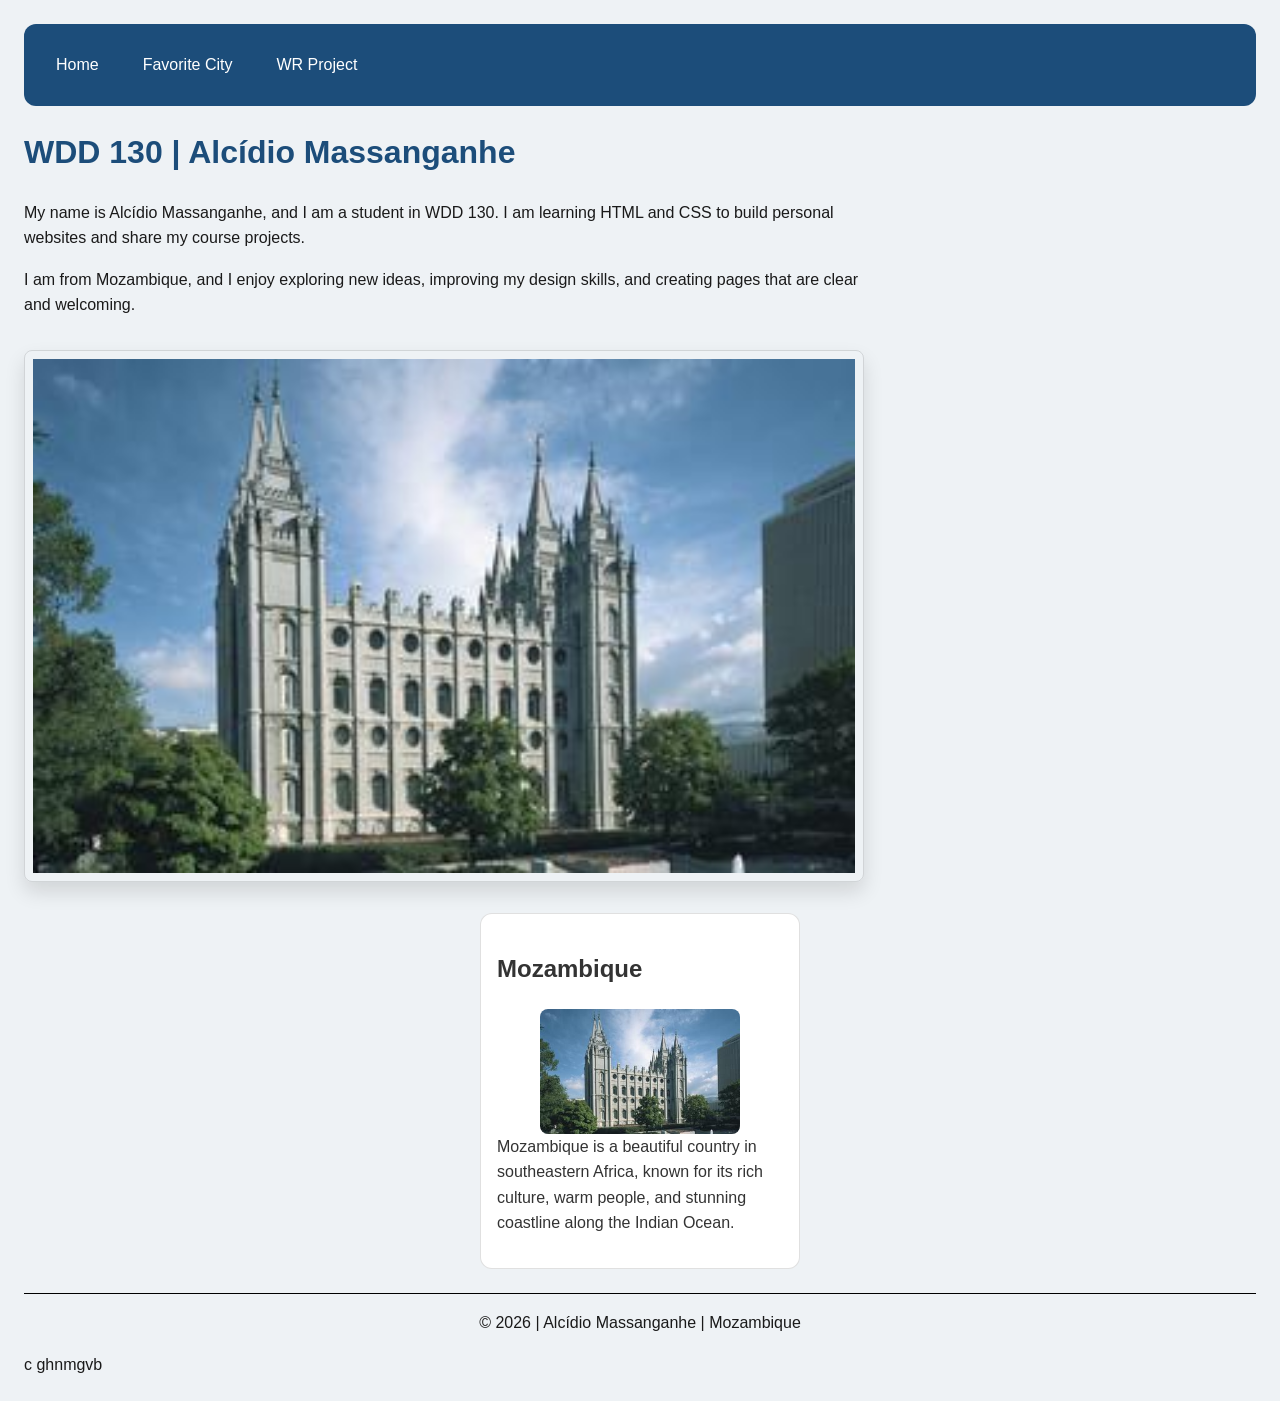
<file: index.html>
<!DOCTYPE html>
<html lang="en">

<head>
    <meta charset="UTF-8">
    <meta name="viewport" content="width=device-width, initial-scale=1.0">
    <title>WDD 130 | Alcídio Massanganhe</title>

    <meta name="description"
      content="WDD 130 personal homepage for Alcídio Massanganhe, a student from Mozambique learning web development.">
    <meta name="author" content="Alcídio Massanganhe">

    <link rel="stylesheet" href="styles/styles.css">
</head>

<body>

    <header>
        <nav>
            <a href="index.html">Home</a>
            <a href="week01/favorite_city.html">Favorite City</a>
            <a href="wwr/">WR Project</a>
        </nav>
    </header>

    <main>
        <h1>WDD 130 | Alcídio Massanganhe</h1>
        <p>My name is Alcídio Massanganhe, and I am a student in WDD 130. I am learning HTML and CSS
            to build personal websites and share my course projects.</p>
        <p>I am from Mozambique, and I enjoy exploring new ideas, improving my design skills, and
            creating pages that are clear and welcoming.</p>
        <img src="images/profile/profile.jpg" alt="Portrait of Alcídio Massanganhe" width="400"
          height="auto">
    </main>

    <aside>
        <h2>Mozambique</h2>
        <img src="images/salt-lake-temple.jpg"
          alt="A temple image used as a placeholder for the page">
        <p>Mozambique is a beautiful country in southeastern Africa, known for its rich culture,
            warm people, and stunning coastline along the Indian Ocean.</p>
    </aside>

    <footer>
        <p>&copy; 2026 | Alcídio Massanganhe | Mozambique</p>
    </footer>

</body>

</html>

c ghnmgvb
</file>
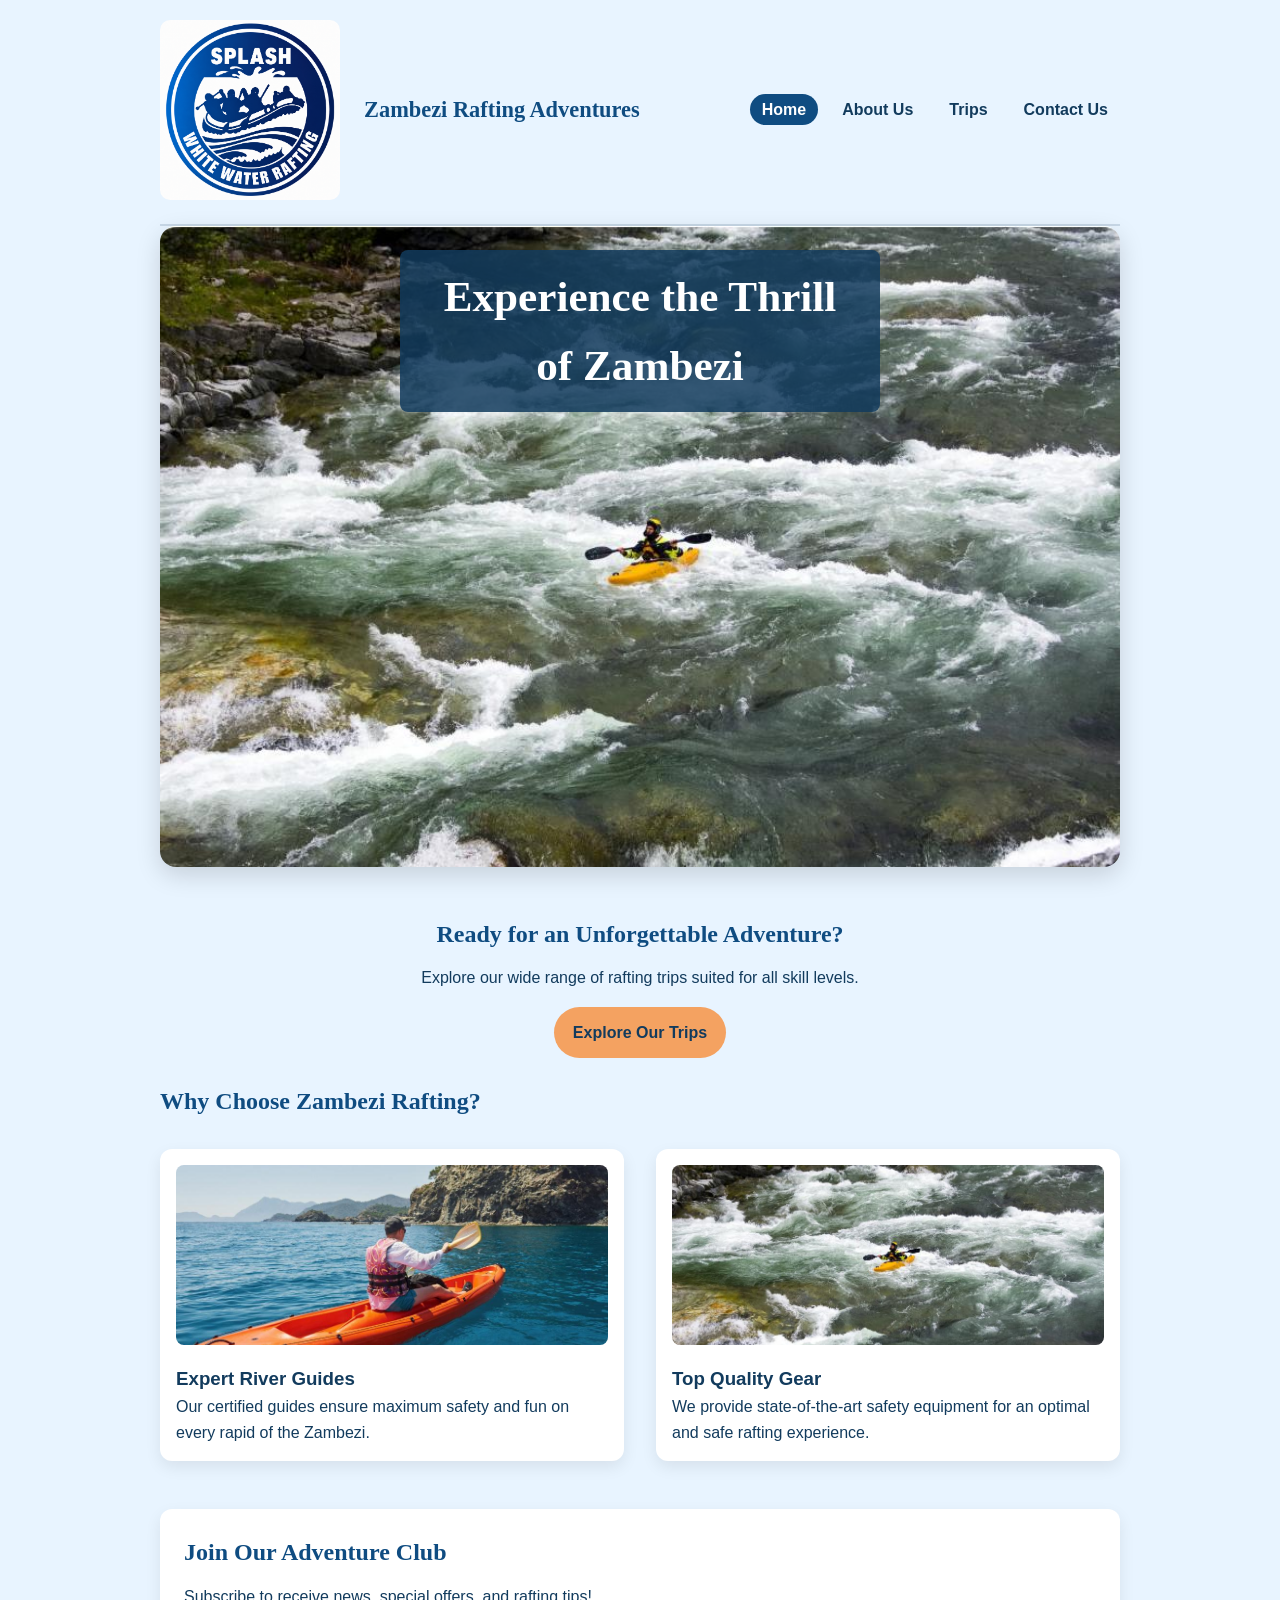
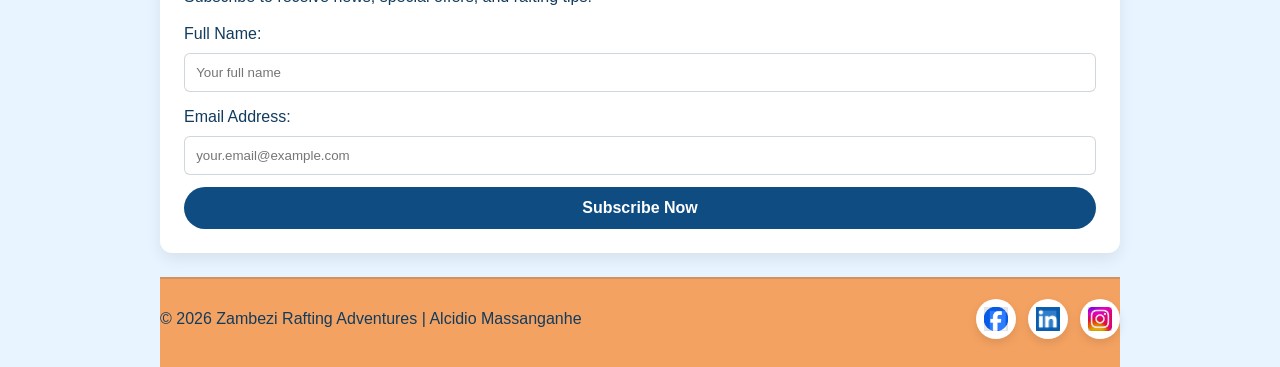
<file: wwr/index.html>
<!DOCTYPE html>
<html lang="en">
<head>
    <meta charset="UTF-8">
    <meta name="viewport" content="width=device-width, initial-scale=1.0">
    <title>Home | Zambezi Rafting Adventures</title>
    <meta name="description" content="Welcome to Zambezi Rafting Adventures. Experience white water rafting on the Zambezi River with expert guides and thrill-seeking trips.">
    <meta name="author" content="Alcidio Massanganhe">
    <link rel="stylesheet" href="styles/rafting.css">
</head>
<body>
    <header class="site-header">
        <img src="images/log.png" alt="Zambezi Rafting Adventures logo">
        <div class="site-title">Zambezi Rafting Adventures</div>
        <nav>
            <ul class="navigation">
                <li><a href="index.html" class="active">Home</a></li>
                <li><a href="about.html">About Us</a></li>
                <li><a href="Trips.html">Trips</a></li>
                <li><a href="contact.html">Contact Us</a></li>
            </ul>
        </nav>
    </header>

    <main>
        <!-- 1. Hero Section -->
        <div class="hero">
            <img src="images/hero-bg.jpg" alt="Rafting adventure on the Zambezi River">
            <h1 class="hero-title">Experience the Thrill of Zambezi</h1>
        </div>

        <!-- 2. Call to Action (CTA) -->
        <section class="home-cta">
            <h2>Ready for an Unforgettable Adventure?</h2>
            <p>Explore our wide range of rafting trips suited for all skill levels.</p>
            <a href="Trips.html" class="cta-button">Explore Our Trips</a>
        </section>

        <!-- 3. Grid Content (Propósito e Ofertas) -->
        <section class="home-grid">
            <h2>Why Choose Zambezi Rafting?</h2>
            <div class="grid-container">
                <article>
                    <img src="images/happy-client.jpg" alt="Expert guides leading rafting team">
                    <h3>Expert River Guides</h3>
                    <p>Our certified guides ensure maximum safety and fun on every rapid of the Zambezi.</p>
                </article>
                <article>
                    <img src="images/hero-bg.jpg" alt="Safety gear and raft preparation">
                    <h3>Top Quality Gear</h3>
                    <p>We provide state-of-the-art safety equipment for an optimal and safe rafting experience.</p>
                </article>
            </div>
        </section>

        <!-- 4. Newsletter Signup Form -->
        <section class="newsletter">
            <h2>Join Our Adventure Club</h2>
            <p>Subscribe to receive news, special offers, and rafting tips!</p>
            <form action="#" method="post">
                <div class="form-group">
                    <label for="fname">Full Name:</label>
                    <input type="text" id="fname" name="fname" required placeholder="Your full name">
                </div>
                <div class="form-group">
                    <label for="email">Email Address:</label>
                    <input type="email" id="email" name="email" required placeholder="your.email@example.com">
                </div>
                <button type="submit" class="submit-btn">Subscribe Now</button>
            </form>
        </section>
    </main>

    <footer>
        <p>&copy; 2026 Zambezi Rafting Adventures | Alcidio Massanganhe</p>
        <nav class="socialmedia">
            <a href="https://facebook.com" target="_blank">
                <img src="images/facebook.png" alt="Facebook Icon">
            </a>
            <a href="https://linkedin.com" target="_blank">
                <img src="images/linkedin.png" alt="LinkedIn Icon">
            </a>
            <a href="https://instagram.com" target="_blank">
                <img src="images/instagram.png" alt="Instagram Icon">
            </a>
        </nav>
    </footer>
</body>
</html>
</file>
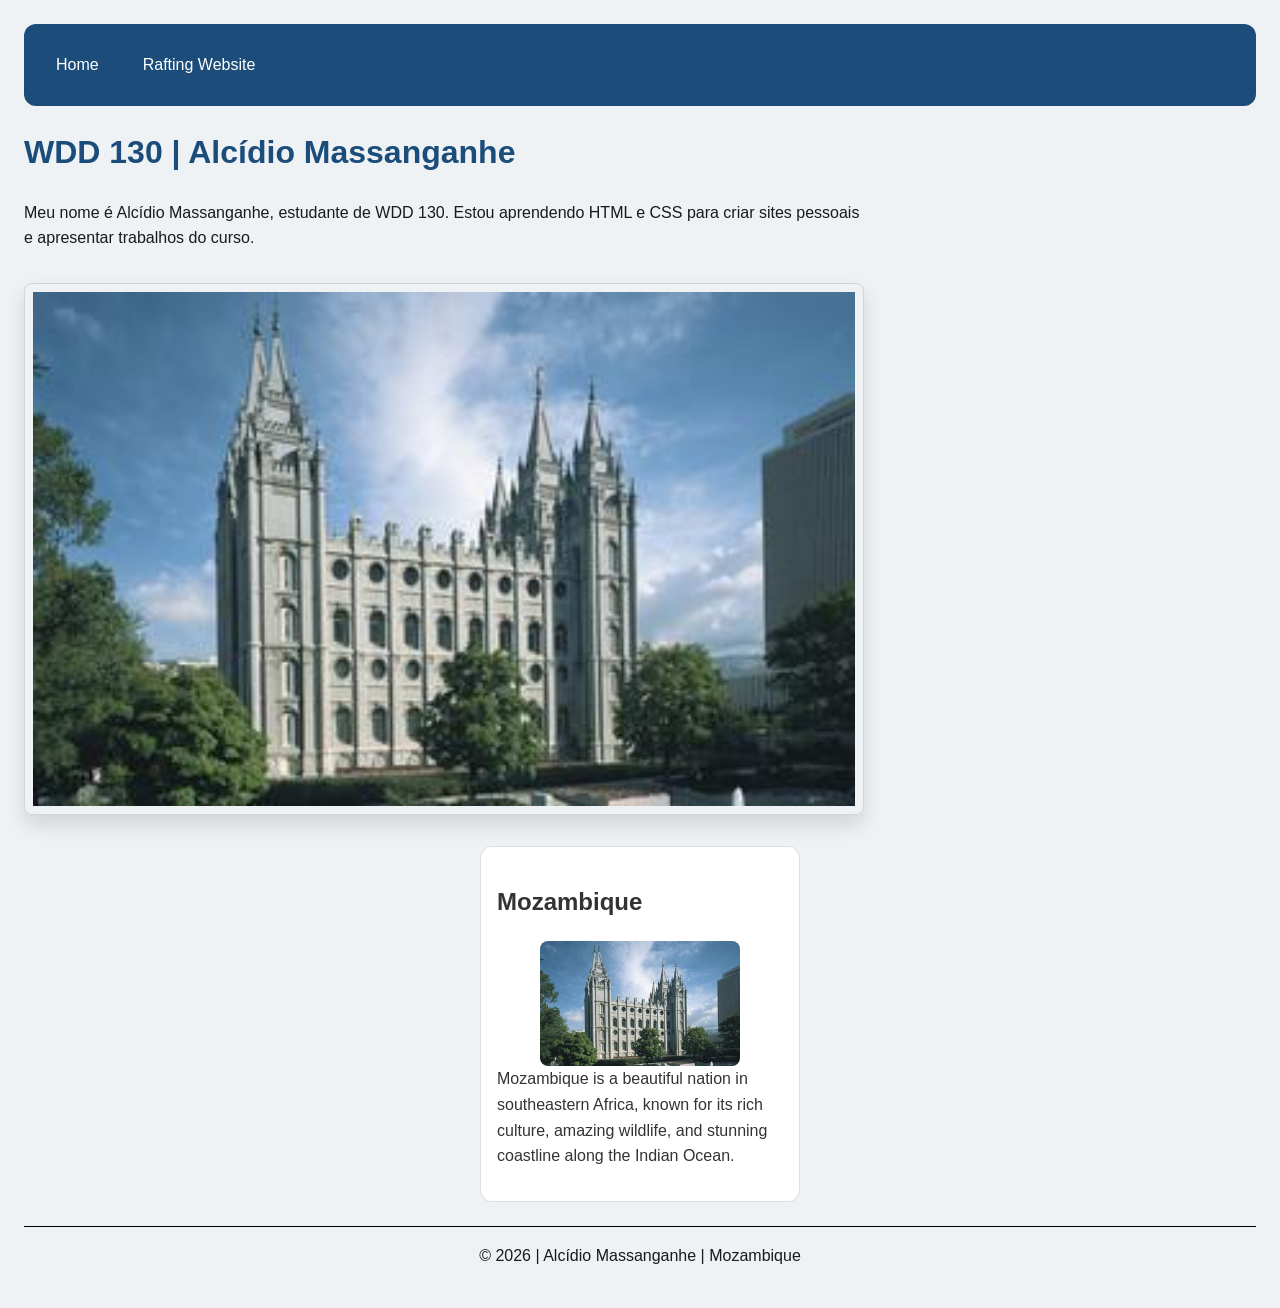
<file: deployed_index.html>
﻿<!DOCTYPE html>
<html lang="en">
<head>
    <meta charset="UTF-8">
    <meta name="viewport" content="width=device-width, initial-scale=1.0">
    <title>WDD 130 | Personal Homepage</title>
    
    <meta name="description" content="WDD 130 personal homepage for Alcídio Massanganhe, showcasing web development course assignments.">
    <meta name="author" content="Alcídio Massanganhe">

    <link rel="stylesheet" href="styles/styles.css">
</head>
<body>

    <header>
        <nav>
            <a href="#">Home</a>
            <a href="wwr/">Rafting Website</a>
        </nav>
    </header>

    <main>
        <h1>WDD 130 | Alcídio Massanganhe</h1>
        <p>Meu nome é Alcídio Massanganhe, estudante de WDD 130. Estou aprendendo HTML e CSS para criar sites pessoais e apresentar trabalhos do curso.</p>
        <img src="images/profile/profile.jpg" alt="Foto de perfil de Alcídio">
    </main>

    <aside>
        <h2>Mozambique</h2>
        <img src="images/salt-lake-temple.jpg" alt="Salt Lake Temple usado como placeholder">
        <p>Mozambique is a beautiful nation in southeastern Africa, known for its rich culture, amazing wildlife, and stunning coastline along the Indian Ocean.</p>
    </aside>

    <footer>
        <p>&copy; 2026 | Alcídio Massanganhe | Mozambique</p>
    </footer>

</body>
</html>
</file>
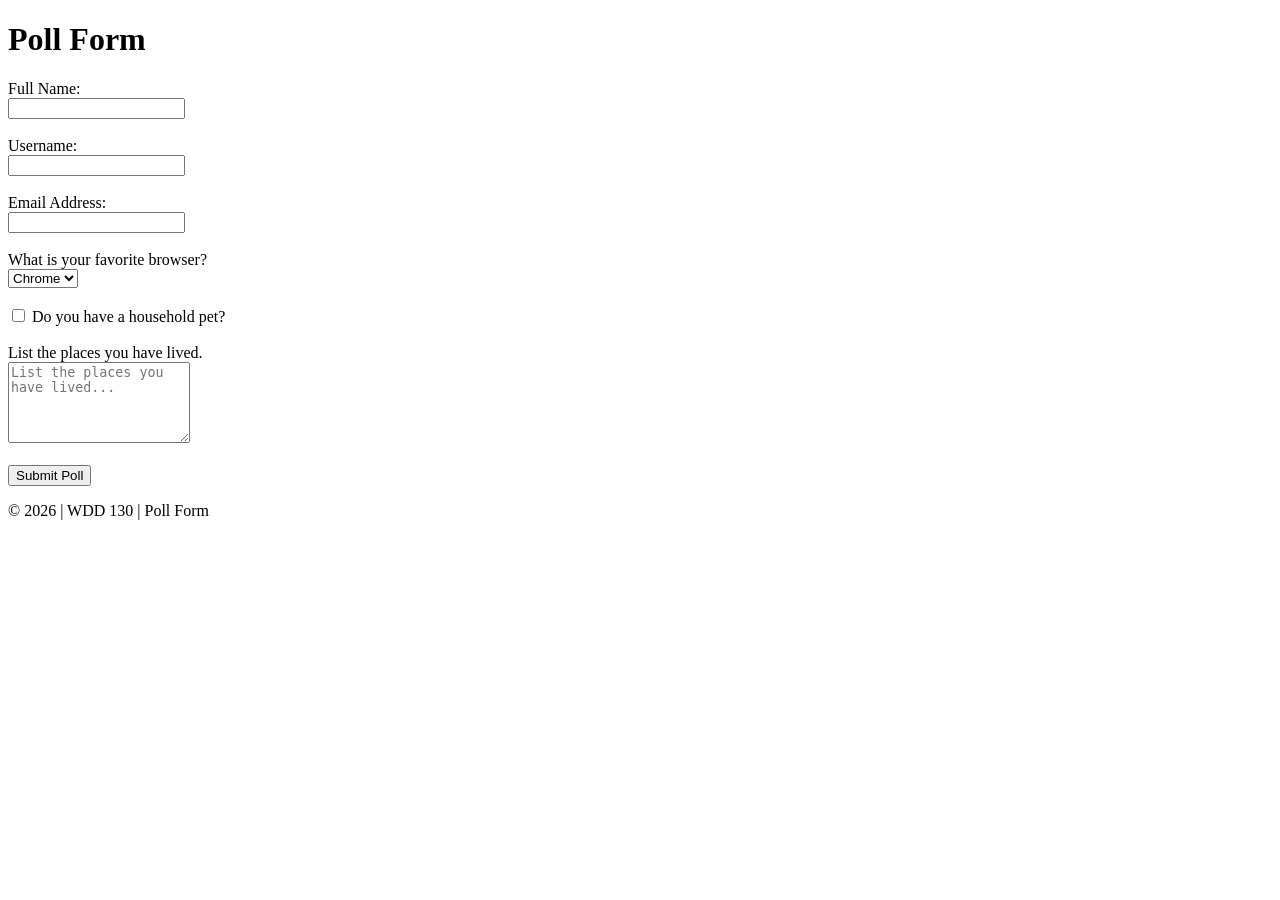
<file: web.html>
<!DOCTYPE html>
<html lang="en">
<head>
    <meta charset="UTF-8">
    <meta name="viewport" content="width=device-width, initial-scale=1.0">
    <title>Poll Form</title>
</head>
<body>

    <header>
        <h1>Poll Form</h1>
    </header>

    <main>
        <form>

            <div>
                <label for="fullname">Full Name:</label><br>
                <input type="text" id="fullname" name="fullname" required>
            </div>

            <br>

            <div>
                <label for="username">Username:</label><br>
                <input type="text" id="username" name="username" required>
            </div>

            <br>

            <div>
                <label for="useremail">Email Address:</label><br>
                <input type="email" id="useremail" name="useremail" required>
            </div>

            <br>

            <div>
                <label for="browser">What is your favorite browser?</label><br>
                <select id="browser" name="browser">
                    <option value="chrome">Chrome</option>
                    <option value="safari">Safari</option>
                    <option value="edge">Edge</option>
                    <option value="brave">Brave</option>
                    <option value="other">Other</option>
                </select>
            </div>

            <br>

            <div>
                <label for="pet">
                    <input type="checkbox" id="pet" name="pet">
                    Do you have a household pet?
                </label>
            </div>

            <br>

            <div>
                <label for="feedback">List the places you have lived.</label><br>
                <textarea
                    id="feedback"
                    name="feedback"
                    rows="5"
                    placeholder="List the places you have lived..."></textarea>
            </div>

            <br>

            <button type="submit">Submit Poll</button>

        </form>
    </main>

    <footer>
        <p>&copy; 2026 | WDD 130 | Poll Form</p>
    </footer>

</body>
</html>
</file>
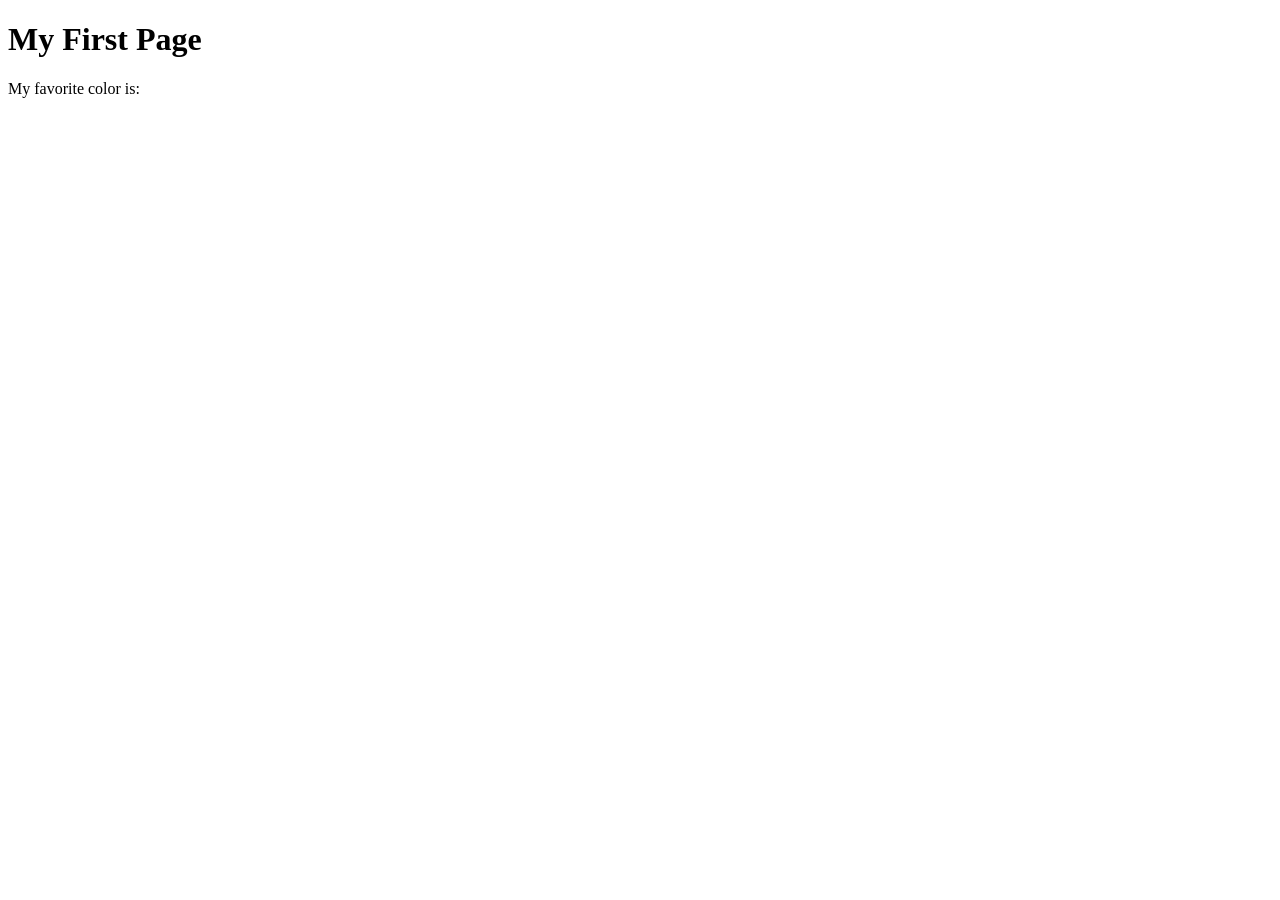
<file: week01/first-page.html>
<!DOCTYPE html>
<html lang="en">
<head>
    <meta charset="UTF-8">
    <meta name="viewport" content="width=device-width, initial-scale=1.0">
    <title>My First Page</title>
</head>
<body>
    <h1>My First Page</h1>
    <p>My favorite color is: </p>
</body>
</html>
</file>
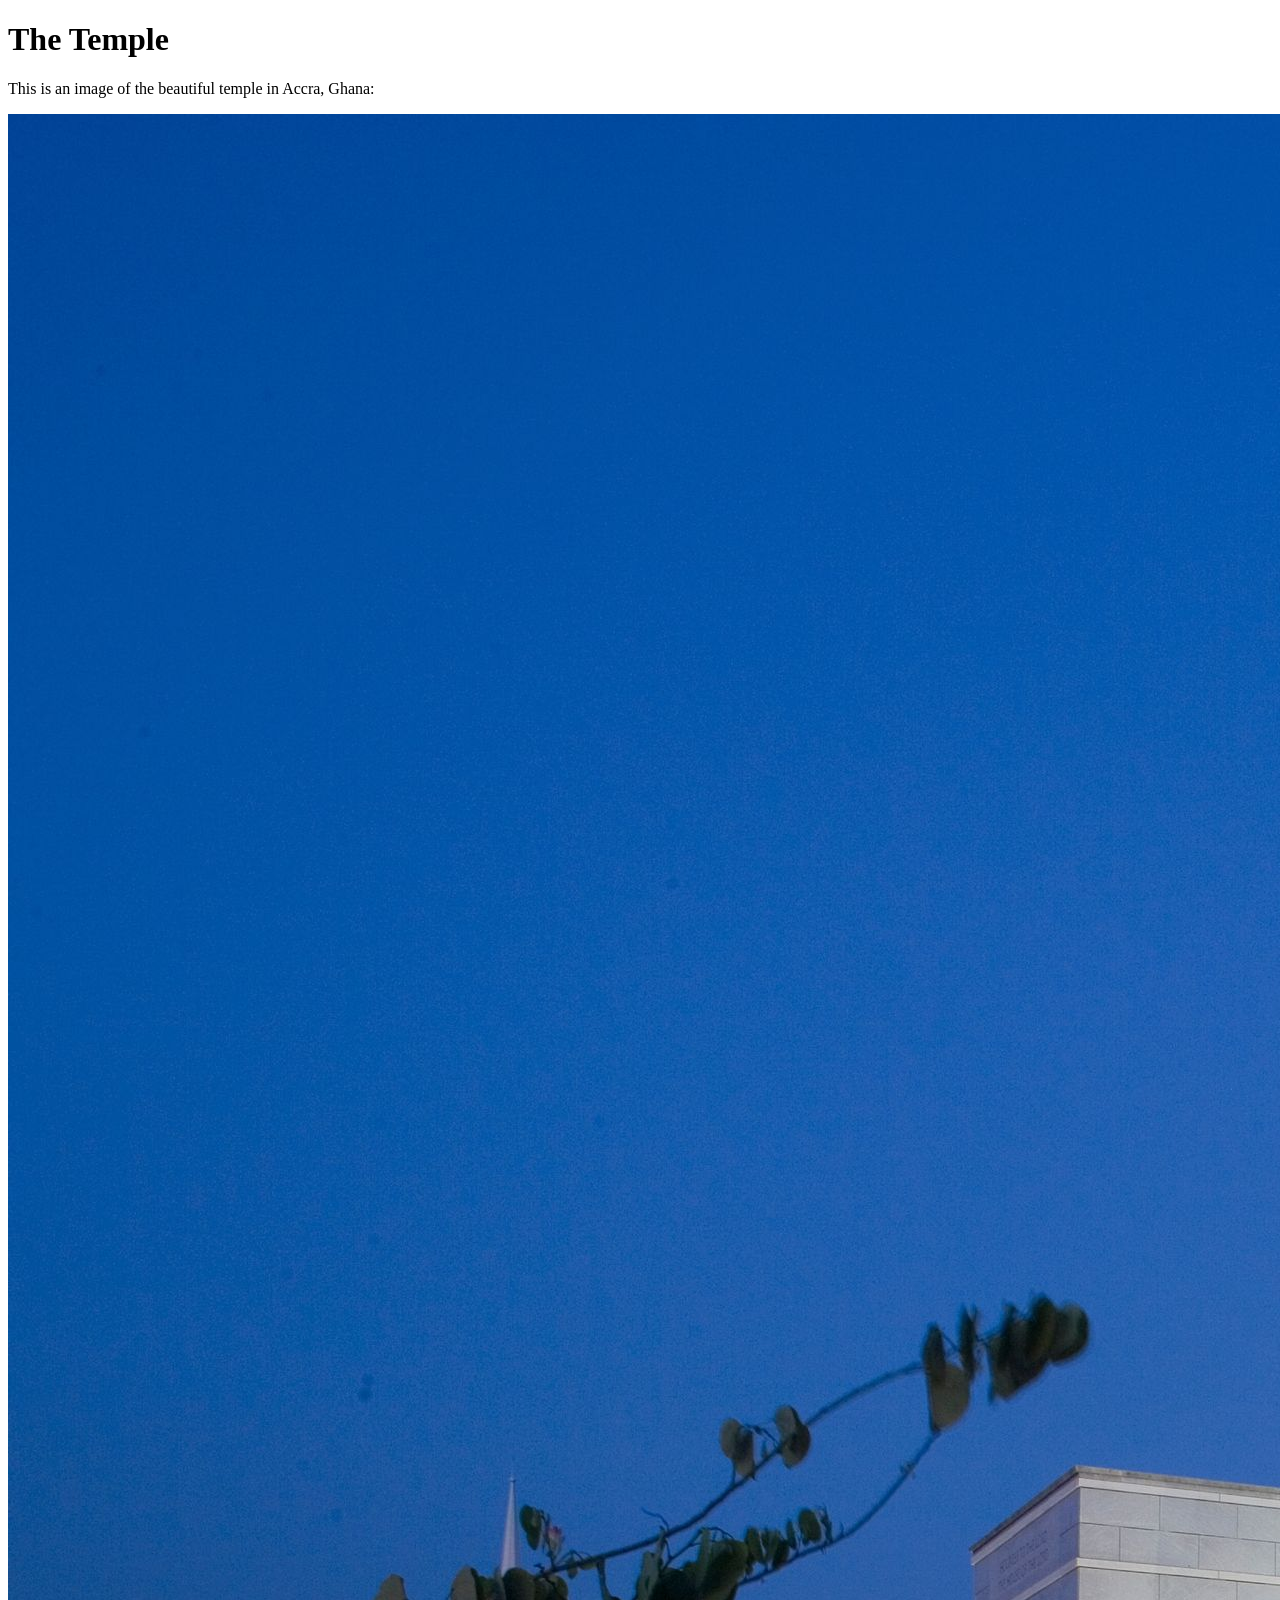
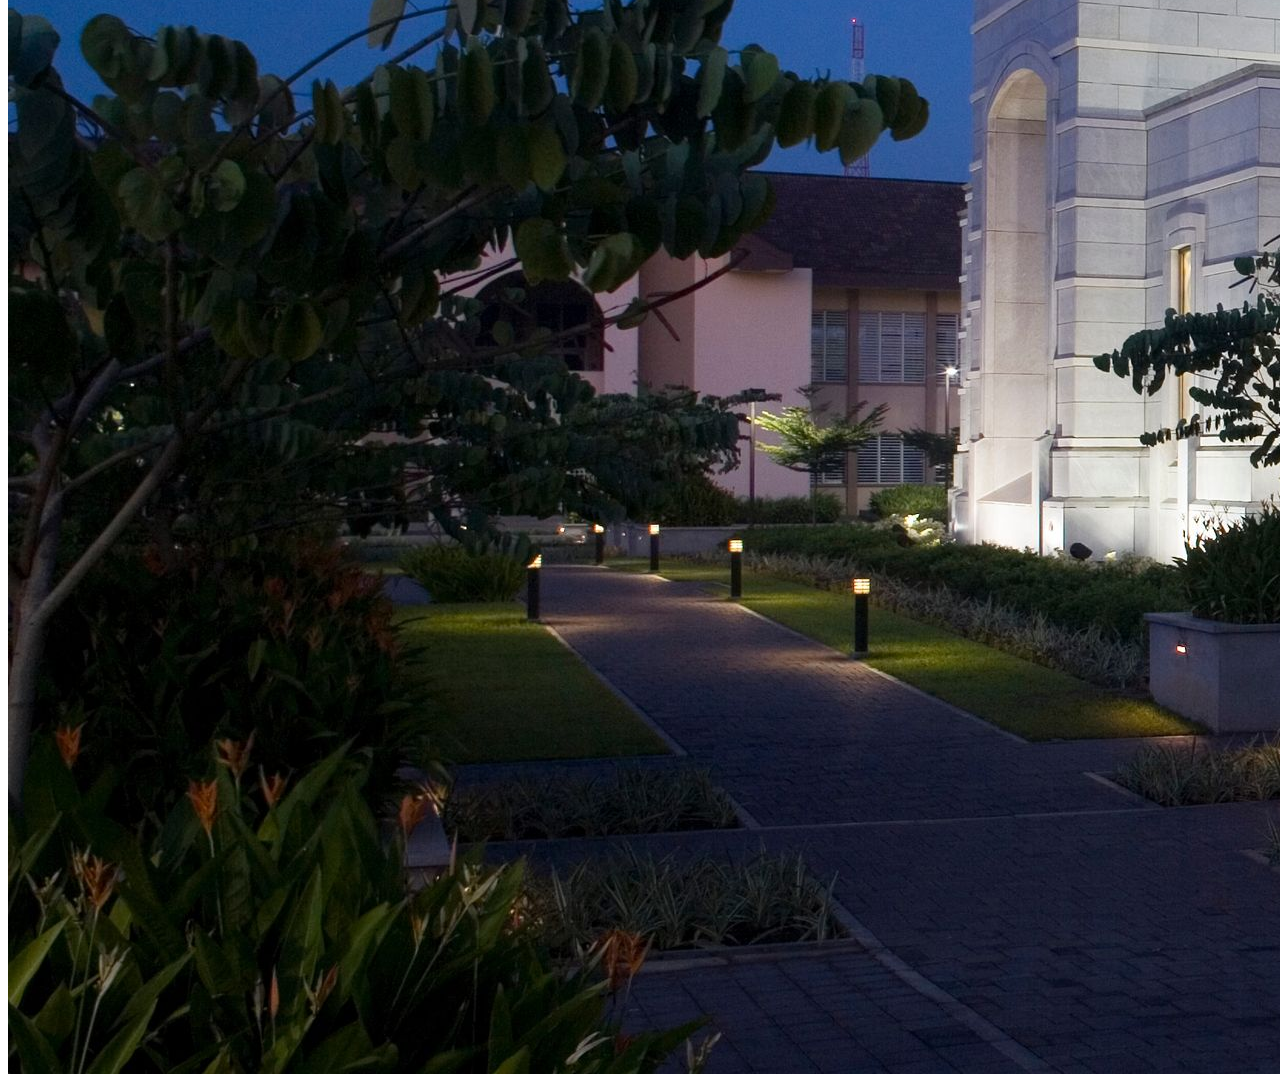
<file: week01/images.html>
<!DOCTYPE html>
<html lang="en">
<head>
    <meta charset="UTF-8">
    <meta name="viewport" content="width=device-width, initial-scale=1.0">
    <title>Temple Image</title>
</head>
<body>
    <h1>The Temple</h1>
    <p>This is an image of the beautiful temple in Accra, Ghana:</p>
    <img src="images/temple-large.jpeg" alt="The Accra Ghana Temple">
    
</body>
</html>
</file>
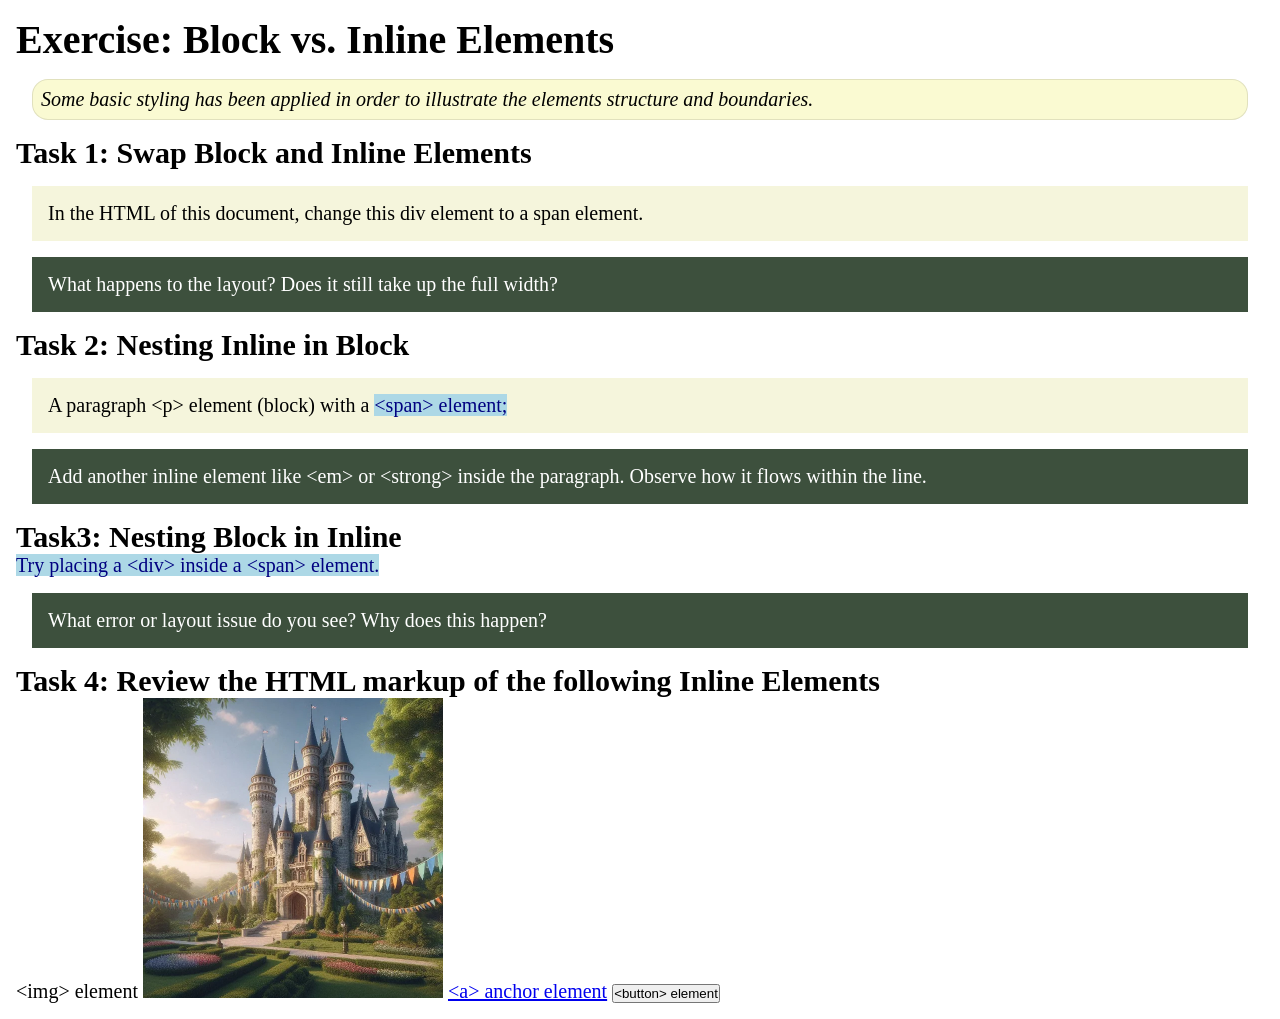
<file: week02/block-vs-inline.html>
<!DOCTYPE html>
<html lang="en">

<head>
    <meta charset="UTF-8">
    <meta name="viewport" content="width=device-width, initial-scale=1.0">
    <title>Exercise: Block vs. Inline Elements</title>
    <link rel="stylesheet" href="styles/block-vs-inline.css">
</head>

<body>
    <main>
        <h1>Exercise: Block vs. Inline Elements</h1>
        <p class="note">Some basic styling has been applied in order to illustrate the elements structure and
            boundaries.</p>

        <h2>Task 1: Swap Block and Inline Elements</h2>
        <div>In the HTML of this document, change this div element to a span element.</div>

        <p class="question">What happens to the layout? Does it still take up the full width?</p>

        <h2>Task 2: Nesting Inline in Block</h2>
        <p>A paragraph &lt;p&gt; element (block) with a <span>&lt;span&gt; element;</span></p>
        <p class="question">Add another inline element like &lt;em&gt; or &lt;strong&gt; inside the paragraph. Observe
            how it flows within the line.</p>

        <h2>Task3: Nesting Block in Inline</h2>
        <span>Try placing a &lt;div&gt; inside a &lt;span&gt; element.</span>
            <p class="question">What error or layout issue do you see? Why does this happen?</p>


            <h2>Task 4: Review the HTML markup of the following Inline Elements</h2>
        &lt;img&gt; element
        <img src="images/castle.webp" alt="placeholder image (images are inline)" width="300" height="300">
        <a href="https://churchofjesuschrist.org">&lt;a&gt; anchor element</a>
        <button type="button">&lt;button&gt; element</button>
    </main>
</body>

</html>
</file>
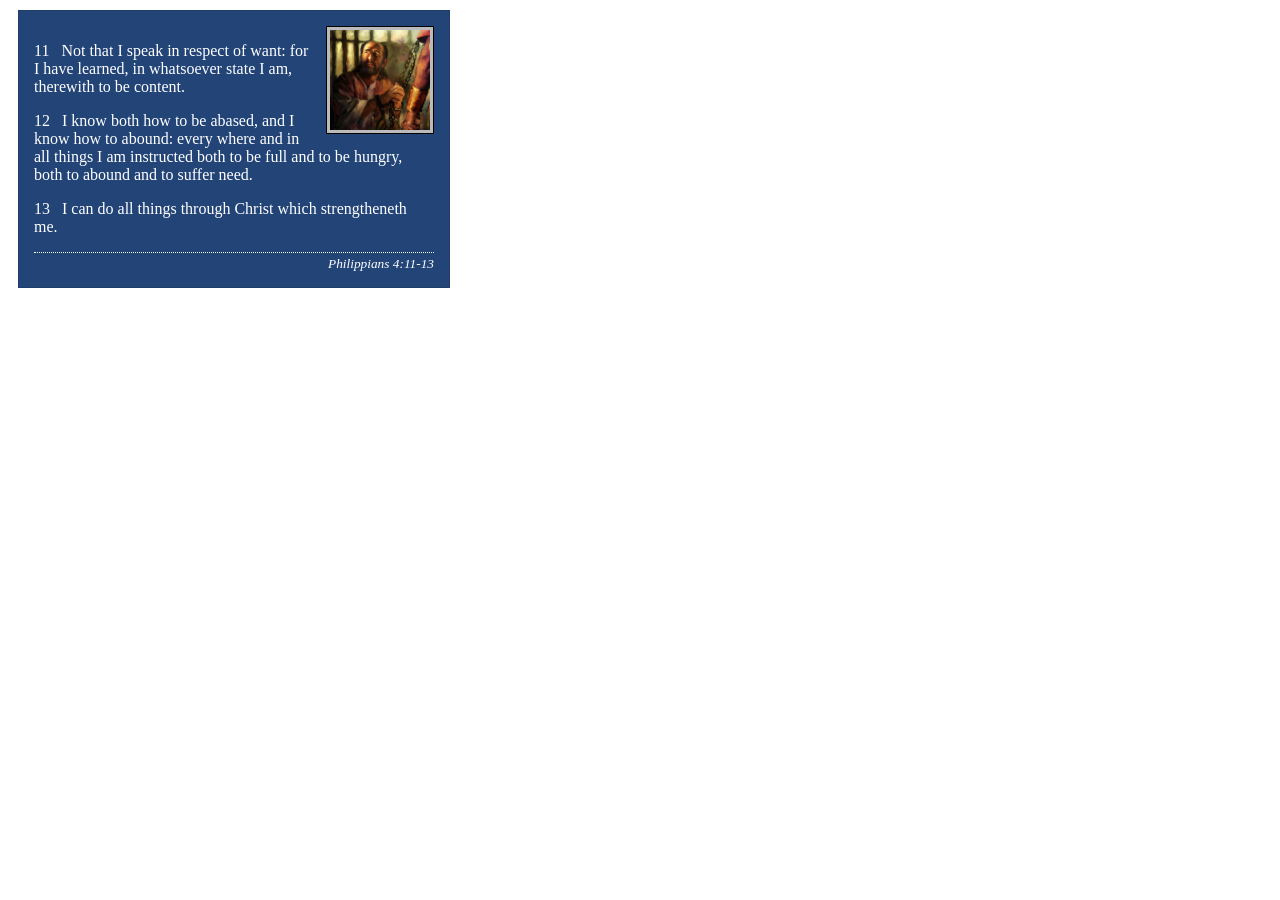
<file: week02/box-model-solution.html>
<!DOCTYPE html>
<html lang="en">
<head>
    <meta charset="UTF-8">
    <meta name="viewport" content="width=device-width, initial-scale=1.0">
    <title>Box Model Activity</title>
    <link rel="stylesheet" href="styles/box-model-solution.css">
</head>
<body>
    <main>
        <div class="callout">
            <img src="images/apostle-paul-imprisoned.webp" alt="Paul the Apostle - Imprisoned in Rome" width="200" height="200">
            <blockquote>
                <p>11 &nbsp; Not that I speak in respect of want: for I have learned, in whatsoever state I am, therewith to be content.</p>
                <p>12 &nbsp; I know both how to be abased, and I know how to abound: every where and in all things I am instructed both to be full and to be hungry, both to abound and to suffer need.</p>
                <p>13 &nbsp; I can do all things through Christ which strengtheneth me.</p>
            </blockquote>
            <cite>Philippians 4:11-13</cite>
        </div>
    </main>
</body>
</html>
</file>
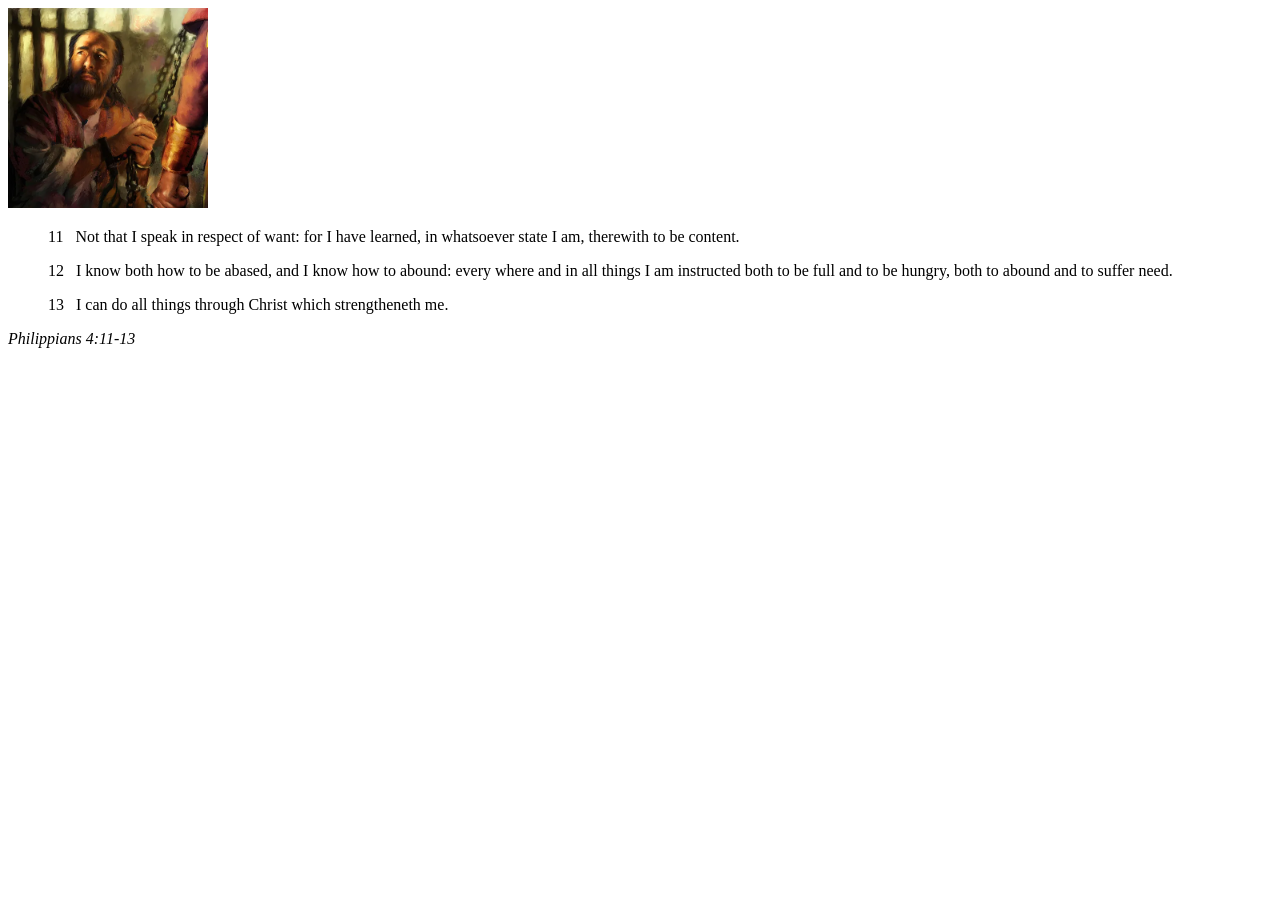
<file: week02/box-model.html>
<!DOCTYPE html>
<html lang="en">
<head>
    <meta charset="UTF-8">
    <meta name="viewport" content="width=device-width, initial-scale=1.0">
    <title>Box Model Activity</title>
</head>
<body>
    <main>
        <div class="callout">
            <img src="images/apostle-paul-imprisoned.webp" alt="Paul the Apostle - Imprisoned in Rome" width="200" height="200">
            <blockquote>
                <p>11 &nbsp; Not that I speak in respect of want: for I have learned, in whatsoever state I am, therewith to be content.</p>
                <p>12 &nbsp; I know both how to be abased, and I know how to abound: every where and in all things I am instructed both to be full and to be hungry, both to abound and to suffer need.</p>
                <p>13 &nbsp; I can do all things through Christ which strengtheneth me.</p>
            </blockquote>
            <cite>Philippians 4:11-13</cite>
        </div>
    </main>
</body>
</html>
</file>
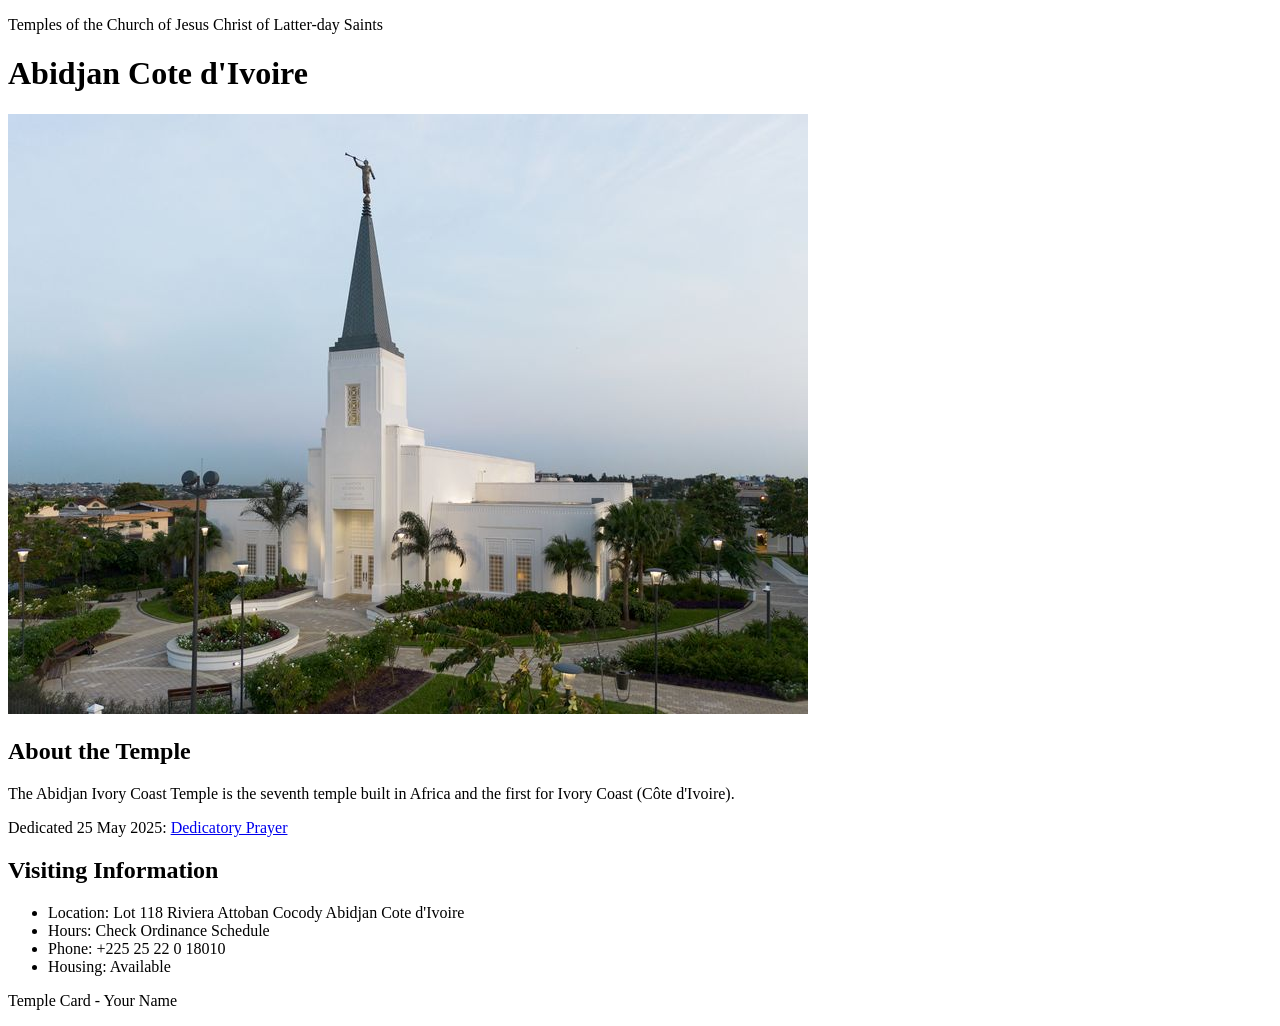
<file: week02/temple.html>
<!DOCTYPE html>
<html lang="en">

<head>
    <meta charset="UTF-8">
    <meta name="viewport" content="width=device-width, initial-scale=1.0">
    <title>Temple Card - Abidjan Cote d'Ivoire</title>
</head>

<body>
    <header>
        <p>Temples of the Church of Jesus Christ of Latter-day Saints</p>
    </header>
    <main>
        <h1>Abidjan Cote d'Ivoire</h1>
        <picture>
            <img src="images/abidjan-ivory-coast.jpeg" alt="Abidjan Cote d'Ivoire Temple">
        </picture>
        <section>
            <h2>About the Temple</h2>
            <p>The Abidjan Ivory Coast Temple is the seventh temple built in Africa and the first for Ivory Coast (Côte
                d'Ivoire).</p>
            <p>Dedicated 25 May 2025: <a
                    href="https://www.churchofjesuschrist.org/temples/dedicatory-prayer/abidjan-ivory-coast-temple/2025-05-25?lang=eng"
                    target="_blank" rel="noopener noreferrer">Dedicatory Prayer</a></p>
        </section>
        <section>
            <h2>Visiting Information</h2>
            <ul>
                <li>Location: Lot 118 Riviera Attoban Cocody Abidjan Cote d'Ivoire</li>
                <li>Hours: Check Ordinance Schedule</li>
                <li>Phone: +225 25 22 0 18010</li>
                <li>Housing: Available</li>
            </ul>
        </section>
    </main>
    <footer>
        <p>Temple Card - Your Name</p>
    </footer>
</body>

</html>
</file>
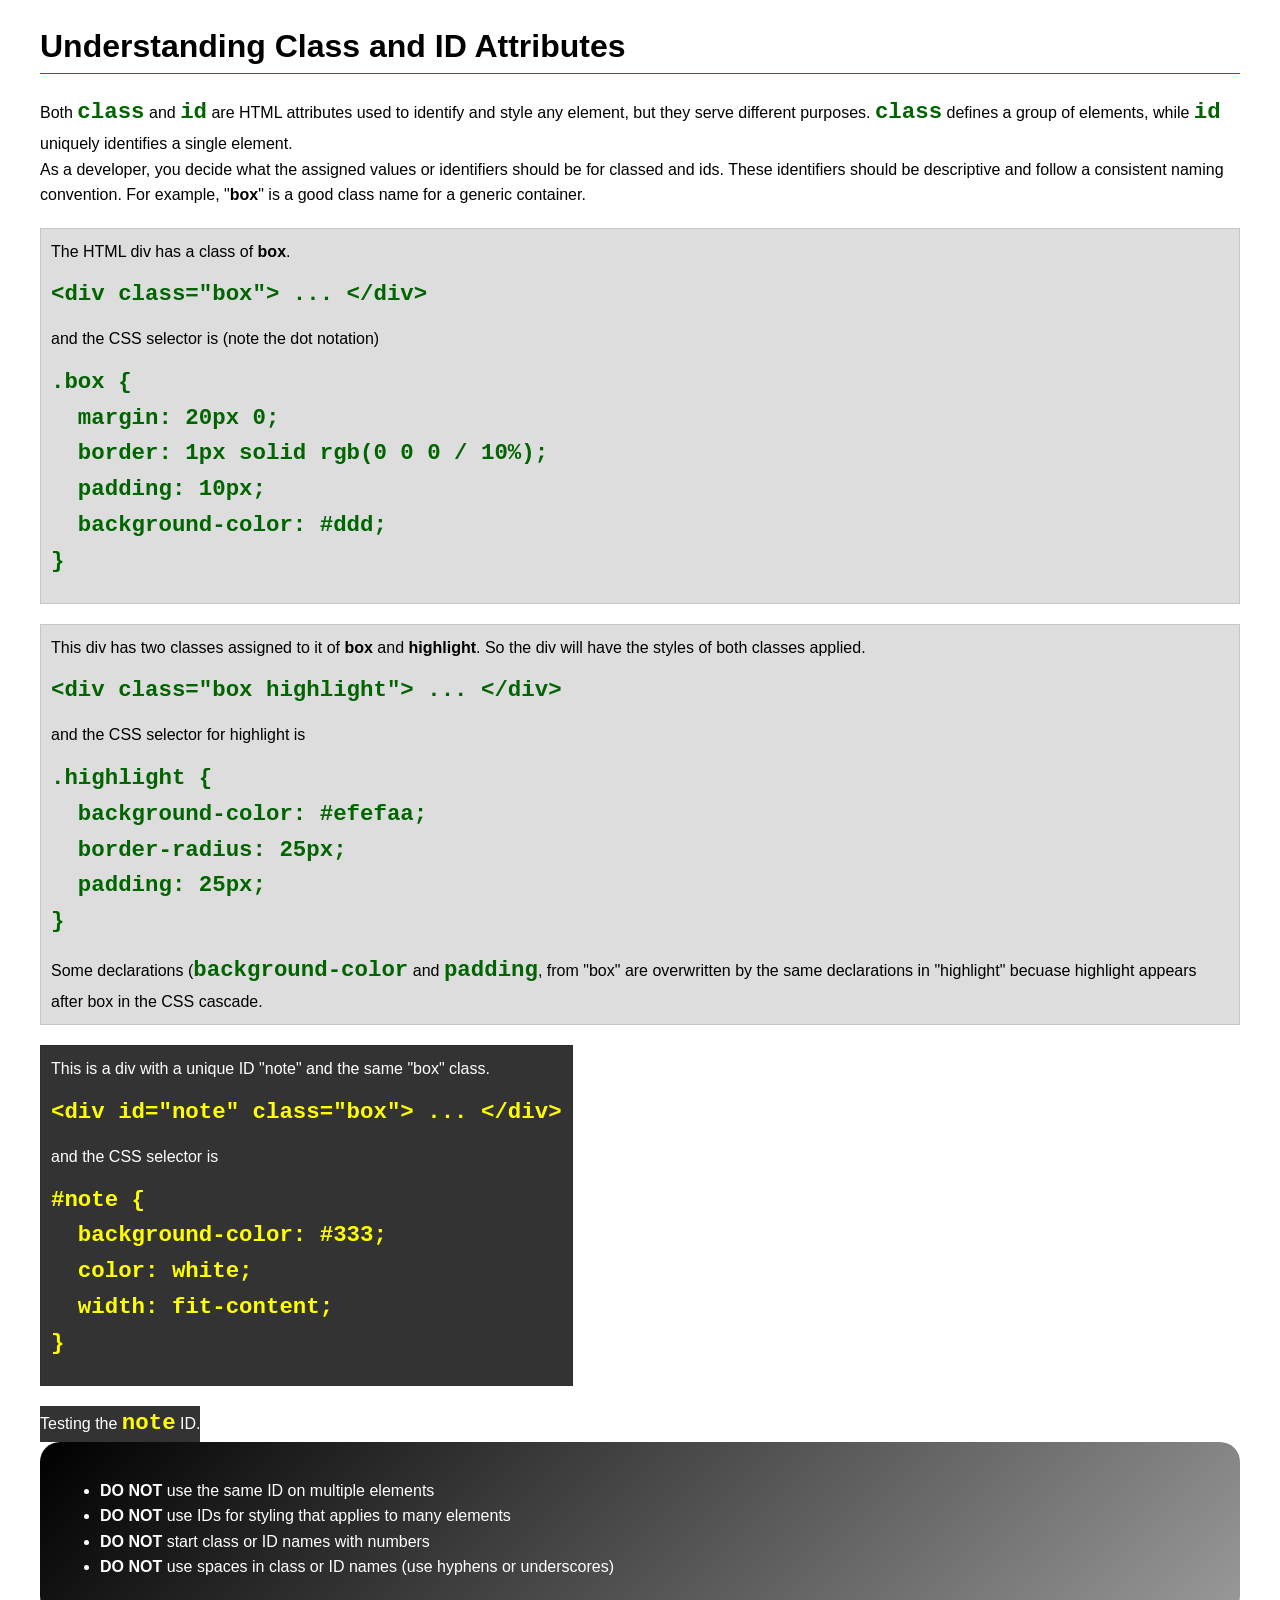
<file: week03/class-and-id.html>
<!DOCTYPE html>
<html lang="en">

<head>
    <meta charset="UTF-8">
    <meta name="viewport" content="width=device-width, initial-scale=1.0">
    <title>Class vs ID Attributes</title>
    <link rel="stylesheet" href="styles/class-and-id.css">
</head>

<body>
    <h1>Understanding Class and ID Attributes</h1>
    <p>Both <code>class</code> and <code>id</code> are HTML attributes used to identify and style any element, but they
        serve different purposes. <code>class</code> defines a group of elements, while <code>id</code> uniquely
        identifies a single element.</p>
    <p>As a developer, you decide what the assigned values or identifiers should be for classed and ids. These
        identifiers should be
        descriptive and follow a consistent naming convention. For example, "<strong>box</strong>" is a good class name
        for a generic container.</p>
    <div class="box">
        <p>The HTML div has a class of <strong>box</strong>.</p>
        <pre><code class="html">&lt;div class="box"&gt; ... &lt;/div&gt;</code></pre>
        and the CSS selector is (note the dot notation)
        <pre><code class="css">.box {
  margin: 20px 0;
  border: 1px solid rgb(0 0 0 / 10%);
  padding: 10px;
  background-color: #ddd; 
}</code></pre>
    </div>

    <div class="box">
        <p>This div has two classes assigned to it of <strong>box</strong> and <strong>highlight</strong>. So the div
            will have the styles of both classes applied.</p>
        <pre><code class="html">&lt;div class="box highlight"&gt; ... &lt;/div&gt;</code></pre>
        and the CSS selector for highlight is
        <pre><code class="css">.highlight {
  background-color: #efefaa;
  border-radius: 25px;
  padding: 25px;
}</code></pre>
<p>Some declarations (<code>background-color</code> and <code>padding</code>, from "box" are overwritten by the same declarations in "highlight" becuase highlight appears after box in the CSS cascade.</p>
    </div>

    <div id="note" class="box">
        <p>This is a div with a unique ID "note" and the same "box" class.</p>
        <pre><code class="html">&lt;div id="note" class="box"&gt; ... &lt;/div&gt;</code></pre>
        and the CSS selector is
        <pre><code class="css">#note {
  background-color: #333;
  color: white;
  width: fit-content;
}</code></pre>
    </div>

    <div id="note">
        <p>Testing the <code>note</code> ID.</p>
    </div>

    <section id="best-practice">
        <ul>
            <li><strong>DO NOT</strong> use the same ID on multiple elements</li>
            <li><strong>DO NOT</strong> use IDs for styling that applies to many elements</li>
            <li><strong>DO NOT</strong> start class or ID names with numbers</li>
            <li><strong>DO NOT</strong> use spaces in class or ID names (use hyphens or underscores)</li>
        </ul>
    </section>




</body>

</html>
</file>
<file: styles/styles.css>
/* Estilos base */
* {
  box-sizing: border-box;
}

body {
  margin: 0;
  padding: 1.5rem;
  font-family: "Segoe UI", Tahoma, Geneva, Verdana, sans-serif;
  line-height: 1.6;
  background-color: #eef2f5;
  color: #1a1a1a;
}

nav {
  background-color: #1c4d7a;
  padding: 1rem;
  border-radius: 0.75rem;
  display: flex;
  flex-wrap: wrap;
  gap: 0.75rem;
}

nav a {
  color: #ffffff;
  padding: 0.75rem 1rem;
  display: inline-block;
  text-decoration: none;
  border-radius: 0.4rem;
}

nav a:hover {
  background-color: #2b6ba3;
}

main {
  max-width: 840px;
  margin-bottom: 1.5rem;
}

h1 {
  color: #1c4d7a;
}

main img {
  width: 100%;
  height: auto;
  border: 1px solid rgba(0, 0, 0, 0.12);
  padding: 0.5rem;
  box-shadow: 0 10px 20px rgba(0, 0, 0, 0.12);
  border-radius: 0.5rem;
  margin-top: 1rem;
}

aside {
  width: 20rem;
  margin: 0 auto 1.5rem;
  border: 1px solid rgba(0, 0, 0, 0.12);
  padding: 1rem;
  background-color: #ffffff;
  color: #333333;
  border-radius: 0.75rem;
}

aside img {
  width: 200px;
  height: auto;
  display: block;
  margin: 1rem auto 0;
  border-radius: 0.5rem;
}

p {
  padding: 0;
  margin: 0 0 1rem;
}

footer {
  margin-top: 15px;
  border-top: 1px solid #000;
  text-align: center;
  padding-top: 1rem;
}

@media (max-width: 900px) {
  body {
    padding: 1rem;
  }

  aside {
    width: 100%;
  }
}
</file>
<file: wwr/styles/rafting.css>
/* ==========================================================================
   CSS Variables & Global Rules
   ========================================================================== */
:root {
  --primary-color: #0f4c81;
  --secondary-color: #e8f4ff;
  --accent1-color: #123b5d;
  --accent2-color: #f4a261;
  --heading-font: "Times New Roman", "Georgia", serif;
  --body-font: Arial, Helvetica, sans-serif;
}

* {
  margin: 0;
  padding: 0;
  box-sizing: border-box;
}

body {
  font-family: var(--body-font);
  color: var(--accent1-color);
  background-color: var(--secondary-color);
  line-height: 1.6;
}

header, main, footer {
  width: min(92vw, 960px);
  margin: 0 auto;
}

/* ==========================================================================
   Header & Navigation
   ========================================================================== */
header {
  display: grid;
  grid-template-columns: 180px 1fr auto;
  align-items: center;
  gap: 24px;
  padding: 20px 0 24px;
  border-bottom: 2px solid rgba(18, 59, 93, 0.15);
}

.site-title {
  font-family: var(--heading-font);
  font-size: 1.4rem;
  font-weight: 700;
  color: var(--primary-color);
}

header img {
  max-width: 180px;
  height: auto;
  border-radius: 10px;
}

.navigation {
  display: flex;
  justify-content: flex-end;
  gap: 12px;
  list-style: none;
}

.navigation a {
  text-decoration: none;
  color: var(--accent1-color);
  font-weight: 600;
  padding: 0.45rem 0.75rem;
  border-radius: 999px;
  transition: background-color 0.2s ease, color 0.2s ease;
}

.navigation a:hover,
.navigation a.active {
  background-color: var(--primary-color);
  color: #fff;
}

/* ==========================================================================
   General Headings & Main Layout
   ========================================================================== */
h1, h2 {
  font-family: var(--heading-font);
  color: var(--primary-color);
  margin-bottom: 0.75rem;
}

main {
  padding-bottom: 24px;
}

section {
  padding: 24px 0;
}

/* ==========================================================================
   Home Page Styles
   ========================================================================== */

.hero {
    position: relative;
    width: 100%;
}

.hero img {
    width: 100%;
    height: auto;
    display: block;
    border-radius: 16px;
    box-shadow: 0 8px 24px rgba(0, 0, 0, 0.15);
}

.hero-title {
    position: absolute;
    top: 50%;
    left: 50%;
    transform: translate(-50%, -50%);
    color: #ffffff;
    background-color: rgba(0, 0, 0, 0.6);
    padding: 1rem 2rem;
    text-align: center;
    border-radius: 5px;
}

.home-cta {
    text-align: center;
    padding: 24px 0 12px;
}

.home-grid {
    padding-top: 12px;
}

.grid-container {
    display: grid;
    grid-template-columns: repeat(auto-fit, minmax(280px, 1fr));
    gap: 2rem;
    padding: 1rem 0;
}

.grid-container article {
    background-color: #fff;
    padding: 16px;
    border-radius: 12px;
    box-shadow: 0 6px 16px rgba(0, 0, 0, 0.08);
}

.grid-container img {
    width: 100%;
    height: 180px;
    object-fit: cover;
    border-radius: 8px;
    margin-bottom: 12px;
}

.newsletter {
    background-color: #fff;
    padding: 24px;
    border-radius: 12px;
    box-shadow: 0 6px 16px rgba(0, 0, 0, 0.08);
    margin-top: 8px;
}

.newsletter form {
    display: grid;
    gap: 12px;
    margin-top: 12px;
}

.form-group {
    display: grid;
    gap: 6px;
}

.form-group input {
    padding: 0.7rem;
    border: 1px solid rgba(18, 59, 93, 0.2);
    border-radius: 6px;
}

.submit-btn {
    border: none;
    background-color: var(--primary-color);
    color: #fff;
    padding: 0.8rem 1rem;
    border-radius: 6px;
    cursor: pointer;
    font-weight: 700;
}

/* ==========================================================================
   About Us Page Styles
   ========================================================================== */
.hero {
  position: relative;
  margin-bottom: 24px;
}

.hero img {
  display: block;
  width: 100%;
  height: auto;
  border-radius: 16px;
  box-shadow: 0 8px 24px rgba(0, 0, 0, 0.15);
}

.hero h1 {
  position: absolute;
  top: 24px;
  left: 50%;
  transform: translateX(-50%);
  padding: 0.75rem 1.5rem;
  text-align: center;
  background-color: rgba(18, 59, 93, 0.85);
  color: #fff;
  border-radius: 8px;
  font-size: clamp(1.7rem, 4vw, 2.7rem);
}

.hero article {
  position: absolute;
  bottom: 24px;
  left: 24px;
  width: min(90%, 620px);
  display: flex;
  align-items: center;
  gap: 16px;
  background-color: rgba(255, 255, 255, 0.92);
  padding: 16px;
  border-radius: 12px;
  box-shadow: 0 8px 24px rgba(0, 0, 0, 0.15);
}

.hero article img {
  float: right;
  width: 140px;
  height: 120px;
  object-fit: cover;
  border-radius: 8px;
  box-shadow: none;
  margin-left: 12px;
}

.hero article p {
  margin: 0;
}

.history-grid {
  display: grid;
  grid-template-columns: minmax(240px, 360px) 1fr;
  gap: 24px;
  align-items: center;
  margin-top: 12px;
}

.history-grid img {
  width: 100%;
  height: 240px;
  object-fit: cover;
  border-radius: 12px;
  box-shadow: 0 8px 18px rgba(0, 0, 0, 0.12);
}

.history-text {
  display: grid;
  gap: 12px;
}

.adventures-grid {
  display: grid;
  grid-template-columns: repeat(5, minmax(0, 1fr));
  gap: 16px;
  margin-top: 16px;
}

.adventures figure {
  background-color: #fff;
  padding: 12px;
  border-radius: 12px;
  box-shadow: 0 6px 16px rgba(0, 0, 0, 0.1);
  text-align: center;
}

.adventures img {
  width: 100%;
  aspect-ratio: 1 / 1;
  object-fit: cover;
  display: block;
  margin-bottom: 8px;
  border-radius: 8px;
}

.adventures figcaption {
  font-size: 0.95rem;
  font-weight: 600;
  color: var(--primary-color);
}

/* ==========================================================================
   Trips Page Styles
   ========================================================================== */

.trip-cta {
  background: linear-gradient(135deg, var(--primary-color), var(--accent1-color));
  color: #fff;
  padding: 32px 24px;
  border-radius: 18px;
  text-align: center;
  margin: 24px 0 20px;
  box-shadow: 0 10px 24px rgba(0, 0, 0, 0.12);
}

.trip-cta h1,
.trip-cta h2 {
  color: #fff;
}

.cta-button {
  display: inline-block;
  margin-top: 16px;
  background-color: var(--accent2-color);
  color: #123b5d;
  font-weight: 700;
  text-decoration: none;
  padding: 0.8rem 1.2rem;
  border-radius: 999px;
  transition: transform 0.2s ease, box-shadow 0.2s ease;
}

.cta-button:hover {
  transform: translateY(-2px);
  box-shadow: 0 6px 14px rgba(0, 0, 0, 0.15);
}

.trip-grid {
  display: grid;
  grid-template-columns: repeat(auto-fit, minmax(220px, 1fr));
  gap: 20px;
  margin-top: 16px;
}

.trip-card {
  background-color: #fff;
  border-radius: 14px;
  overflow: hidden;
  box-shadow: 0 6px 16px rgba(0, 0, 0, 0.08);
}

.trip-card img {
  width: 100%;
  height: 180px;
  object-fit: cover;
  display: block;
}

.trip-card h3,
.trip-card p,
.trip-card ul {
  padding: 0 16px;
}

.trip-card h3 {
  margin: 14px 0 8px;
}

.trip-card p {
  margin-bottom: 10px;
}

.trip-card ul {
  list-style: none;
  padding-bottom: 16px;
  display: grid;
  gap: 6px;
}

.trip-comparison table {
  width: 100%;
  border-collapse: collapse;
  margin-top: 16px;
  background-color: #fff;
  border-radius: 12px;
  overflow: hidden;
  box-shadow: 0 6px 16px rgba(0, 0, 0, 0.08);
}

.trip-comparison th,
.trip-comparison td {
  padding: 12px 14px;
  border-bottom: 1px solid rgba(18, 59, 93, 0.12);
  text-align: left;
}

.trip-comparison th {
  background-color: var(--secondary-color);
  color: var(--primary-color);
}

/* ==========================================================================
   Contact Us Page Styles
   ========================================================================== */

/* Company Info & Map Layout */
.info-grid {
  display: grid;
  grid-template-columns: repeat(auto-fit, minmax(280px, 1fr));
  gap: 24px;
  align-items: center;
  background-color: #ffffff;
  padding: 20px;
  border-radius: 12px;
  box-shadow: 0 6px 16px rgba(0, 0, 0, 0.08);
}

.contact-details p {
  margin-bottom: 12px;
}

.map-container iframe {
  width: 100%;
  border: 0;
  border-radius: 8px;
  box-shadow: 0 4px 12px rgba(0, 0, 0, 0.1);
}

/* Employees / Staff Grid */
.employees-grid {
  display: grid;
  grid-template-columns: repeat(auto-fit, minmax(200px, 1fr));
  gap: 20px;
  margin-top: 12px;
}

.employees-grid figure {
  background-color: #ffffff;
  padding: 16px;
  border-radius: 12px;
  text-align: center;
  box-shadow: 0 6px 16px rgba(0, 0, 0, 0.08);
}

.employees-grid img {
  display: block;
  width: 100%;
  min-height: 220px;
  height: 320px;
  object-fit: cover;
  object-position: center center;
  border-radius: 8px;
  margin-bottom: 12px;
  background-color: #f2f2f2;
}

.employees-grid figcaption {
  font-size: 0.95rem;
  color: var(--accent1-color);
}

/* Contact Form Styling */
.contact-form {
  display: flex;
  flex-direction: column;
  gap: 16px;
  background-color: #ffffff;
  padding: 24px;
  border-radius: 12px;
  box-shadow: 0 6px 16px rgba(0, 0, 0, 0.08);
  margin-top: 12px;
}

.form-item {
  display: flex;
  flex-direction: column;
  gap: 6px;
}

.form-item label {
  font-weight: 600;
  color: var(--accent1-color);
}

.form-item input[type="text"],
.form-item input[type="email"],
.form-item textarea {
  width: 100%;
  padding: 10px;
  border: 1px solid rgba(18, 59, 93, 0.3);
  border-radius: 6px;
  font-family: var(--body-font);
  font-size: 1rem;
}

.form-item input:focus,
.form-item textarea:focus {
  outline: 2px solid var(--primary-color);
}

fieldset.form-item {
  border: 1px solid rgba(18, 59, 93, 0.2);
  padding: 16px;
  border-radius: 8px;
}

fieldset legend {
  font-weight: 700;
  padding: 0 8px;
  color: var(--primary-color);
}

.radio-option {
  display: flex;
  align-items: center;
  gap: 8px;
  margin-top: 6px;
}

.checkbox-item {
  flex-direction: row;
  align-items: center;
  gap: 10px;
}

/* Custom Submit Button (Visual contrast > WCAG AA) */
.submit-btn {
  align-self: flex-start;
  background-color: var(--primary-color);
  color: #ffffff;
  padding: 12px 24px;
  border: none;
  border-radius: 999px;
  font-size: 1rem;
  font-weight: 700;
  cursor: pointer;
  transition: background-color 0.2s ease;
}

.submit-btn:hover {
  background-color: var(--accent1-color);
}

/* ==========================================================================
   Footer
   ========================================================================== */
footer {
  display: flex;
  justify-content: space-between;
  align-items: center;
  gap: 16px;
  padding: 20px 0 28px;
  background-color: var(--accent2-color);
  border-top: 2px solid rgba(18, 59, 93, 0.15);
}

.socialmedia {
  display: flex;
  gap: 12px;
  align-items: center;
}

.socialmedia a {
  display: inline-flex;
  align-items: center;
  justify-content: center;
  width: 40px;
  height: 40px;
  padding: 8px;
  background-color: #fff;
  border-radius: 50%;
  box-shadow: 0 4px 10px rgba(0, 0, 0, 0.1);
  text-decoration: none;
}

.socialmedia img {
  width: 24px;
  height: 24px;
  display: block;
}
</file>
<file: week02/styles/block-vs-inline.css>
* {
    margin: 0;
    padding: 0;
}

body {
    font-size: 20px;
    margin: 1rem;
}

p,
div {
    background-color: beige;
    margin: 1rem;
    padding: 1rem;
}

span {
    color: navy;
    background-color: lightblue;
}

code {
    margin: 0;
    padding: 0;
    color: green;
    font-size: 1.2rem;
}

.note {
    font-style: italic;
    background-color: lightgoldenrodyellow;
    border-radius: 1rem;
    border: 1px solid rgb(0 0 0 / 10%);
    margin: 1rem;
    padding: .5rem;
}

.question {
    background-color: #3d503d;
    color: #fff;
}
</file>
<file: week02/styles/box-model-solution.css>
.callout {
    max-width: 400px;
    margin: 10px;
    border: 1px solid rgba(0, 0, 0, .1);
    padding: 15px;
    background-color: #247;
    color: #fff;
}

.callout img {
    float: right;
    margin: 0 0 10px 15px;
    border: 1px solid #000;
    padding: 3px;
    background-color: #bbb;
    width: 100px;
    height: auto;

}

blockquote {
    margin: 0;
}

cite {
    display: block;
    border-top: 1px dotted #fff;
    padding-top: 3px;
    text-align: right;
    font-size: smaller;
}
</file>
<file: week03/styles/class-and-id.css>
body {
    font-family: Arial, sans-serif;
    line-height: 1.6;
    margin: 0;
    padding: 0 40px;
}

h1 {
    border-bottom: 1px solid rgb(0 110 182);
    padding-bottom: 0;
}



p {
    margin: 0;
}

code {
    color: darkgreen;
    font-weight: 700;
    font-size: 1.4rem;
}

/* Class examples - can be reused */

.box {
    margin: 20px 0;
    border: 1px solid rgb(0 0 0 / 10%);
    padding: 10px;
    background-color: #ddd; /* this is shorthand for #dddddd */
}

.highlight {
    background-color: #efefaa;
    border-radius: 25px;
    padding: 25px;
}

/* ID examples - should be unique */

#note {
    background-color: #333;
    color: white;
    width: fit-content;
}

#note code {
    color: yellow;
}

#best-practice {
    background: linear-gradient(135deg, #000 0%, #999 100%);
    color: white;
    border-radius: 20px;
    padding: 20px
}
</file>
